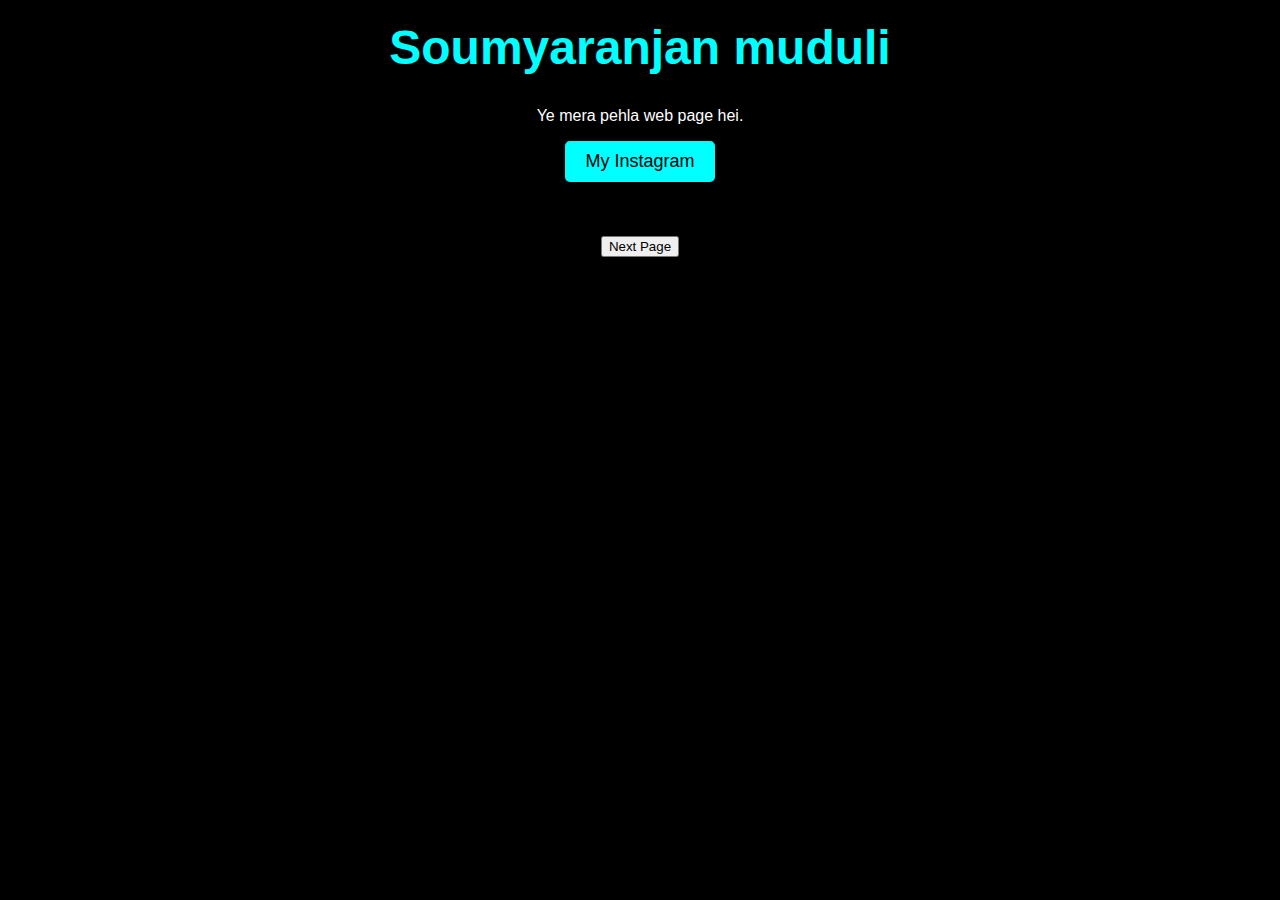
<file: index.html>
<html>
<head>
<title>My First Portfolio</title>
<link rel="stylesheet" href="style.css">
</head>
<body style="background-color:black; color: white; text-align:center; font-family: Arial, sans-serif;">
<h1 style="color: cyan;">Soumyaranjan muduli</h1>
<p>Ye mera pehla web page hei.</p>
</body>
</html>
<a href="https://www.instagram.com/all_._odia_._dj_._collection" target="_blank">
    <button style="padding: 10px 20px; font-size: 18px; background-color: cyan; border: none; border-radius: 5px;">
        My Instagram
    </button>
</a>
<br><br><br><br>
<a href="page2.html">
    <button styl="padding: 10px 20px; font-size: 18px; background-color: orange; border: none; border-radius: 5px;">
        Next Page 
        </button>
        </a>
</file>
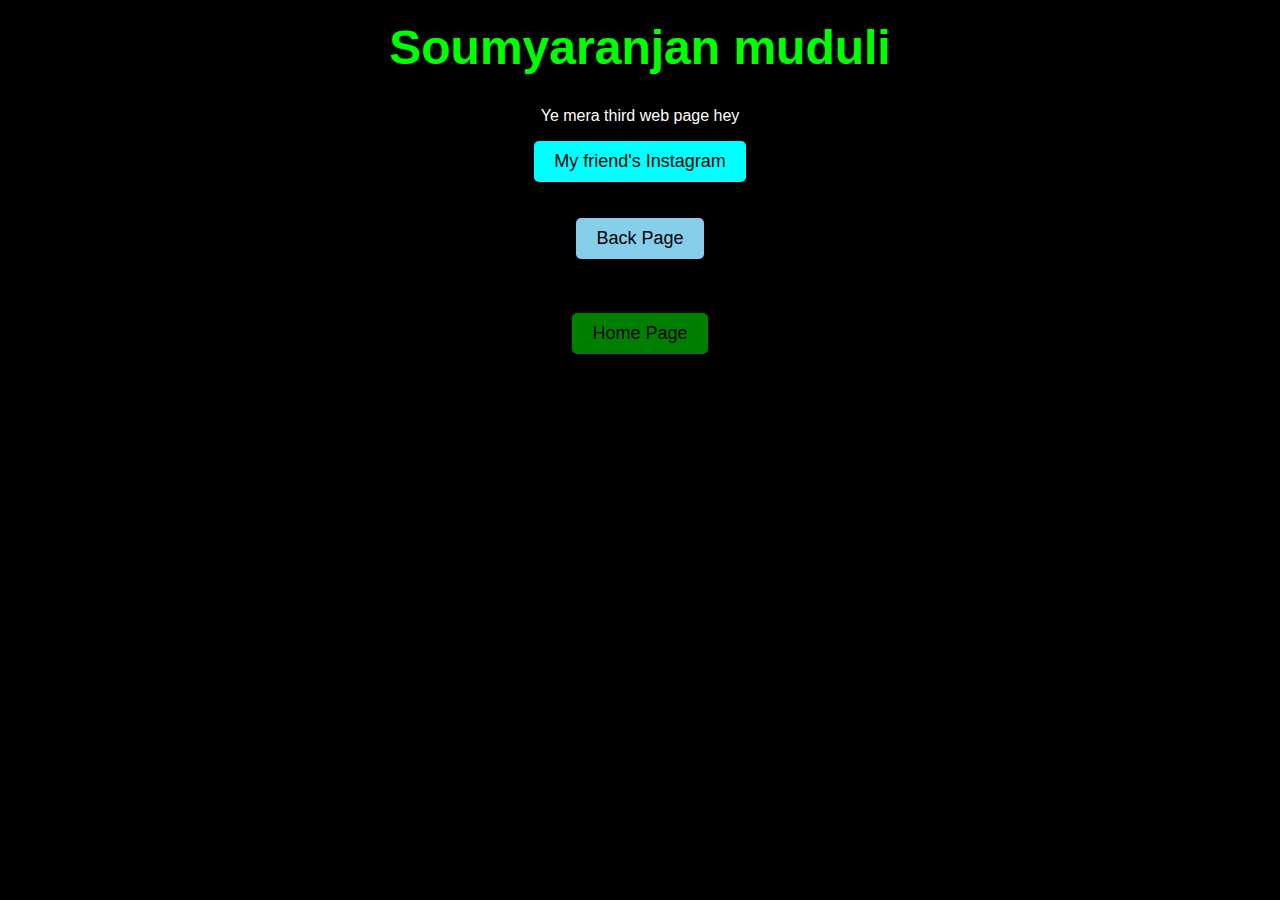
<file: about.html>
<html>
    <head>
        <title>My third Page</title>
        <link rel="stylesheet" href="style.css">
        </head>
        <body>
            <h1>Soumyaranjan muduli</h1>
            <p>Ye mera third web page hey</p>
<a href="https://www.instagram.com/its_ranee_234.com" target="_blank">
    <button style="padding: 10px 20px; font-size: 18px; background-color: cyan; border: none; border-radius: 5px;">
        My friend's Instagram
        </button>
        </a>
        <br><br><br>
        <a href="./page2.html">
            <button style="padding: 10px 20px; font-size: 18px; background-color: skyblue; border: none; border-radius: 5px;">
                Back Page
                </button>
                </a>
<br><br><br><br>
<a href="./index.html">
<button style="padding: 10px 20px; font-size: 18px; background-color: green; border: none; border-radius: 5px;">
    Home Page 
    </button>
    </a>    
    </body>
    </html>
</file>
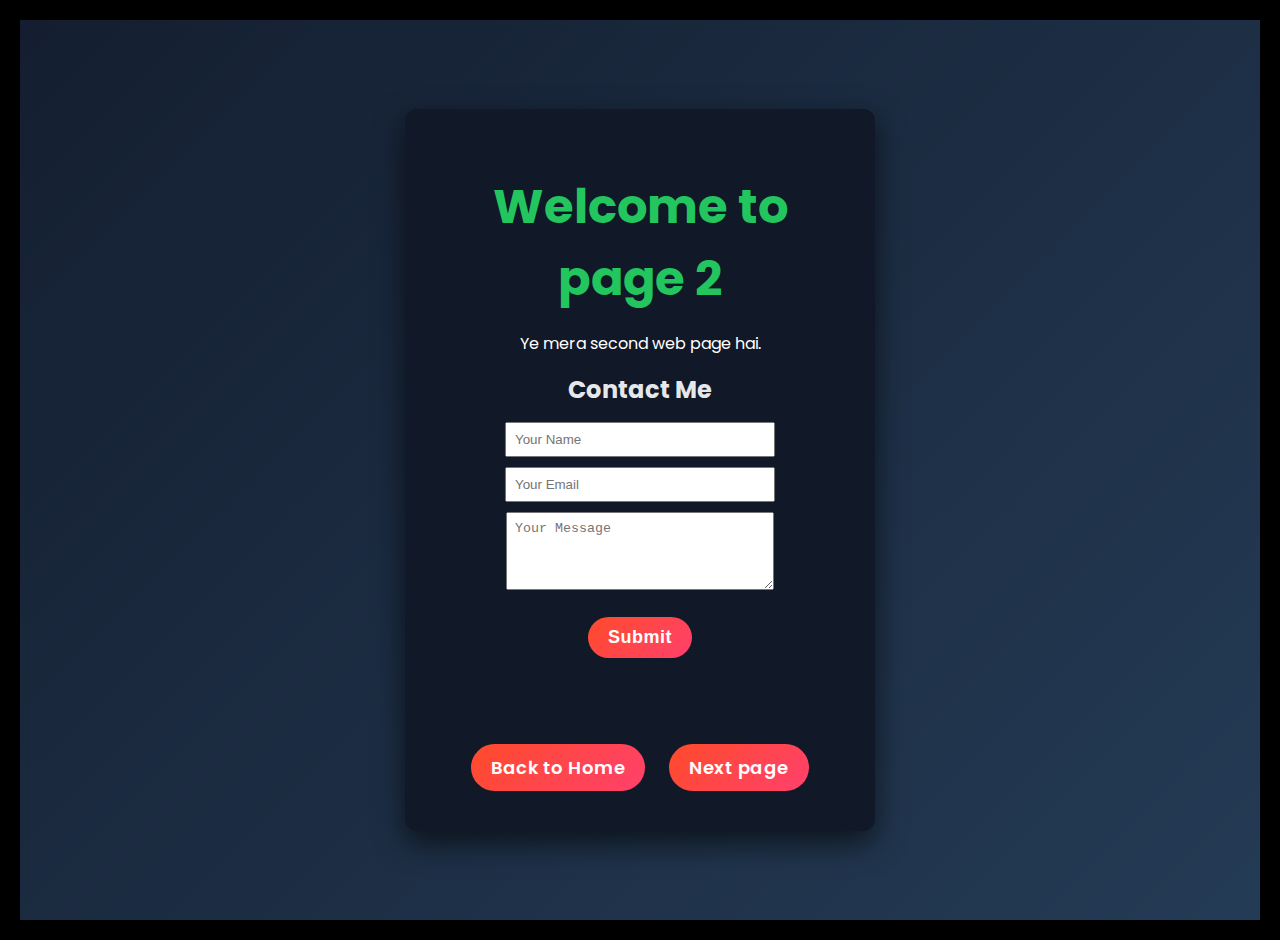
<file: page2.html>
<!DOCTYPE html>
<html lang="en">
<head>
  <meta charset="UTF-8" />
  <title>Second Page</title>
  <link rel="stylesheet" href="https://fonts.googleapis.com/css2?family=Poppins:wght@400;600;700&display=swap" />
<link rel="stylesheet" href="style.css" />
 <link rel="stylesheet" href="style.css" />
</head>
<body>

  <div class="page-wrapper">
    <div class="card">
      <h1>Welcome to page 2</h1>
      <p>Ye mera second web page hai.</p>

      <h2 id="contact">Contact Me</h2>

      <form id="contactForm">

        <div style="margin: 10px;">
          <input
            id="nameInput"
            type="text"
            placeholder="Your Name"
            style="padding: 8px; width: 250px;"
          />
          <small id="nameError" class="error"></small>
        </div>

        <div style="margin: 10px;">
          <input
            id="emailInput"
            type="text"
            placeholder="Your Email"
            style="padding: 8px; width: 250px;"
          />
          <small id="emailError" class="error"></small>
        </div>

        <div style="margin: 10px;">
          <textarea
            id="msgInput"
            rows="4"
            placeholder="Your Message"
            style="padding: 8px; width: 250px;"
          ></textarea>
          <small id="msgError" class="error"></small><br />
          <small id="msgCount" class="success"></small>
        </div>

        <button type="submit" class="btn" id="submitBtn">Submit</button>
        <p id="successMsg" class="success"></p>

      </form>

      <br /><br />

      <a href="./index.html" class="btn">Back to Home</a>
      <a href="./about.html" class="btn">Next page</a>
    </div>
  </div>

  <script src="script.js"></script>
  <script src="formValidation.js"></script>
</body>
</html>
</file>
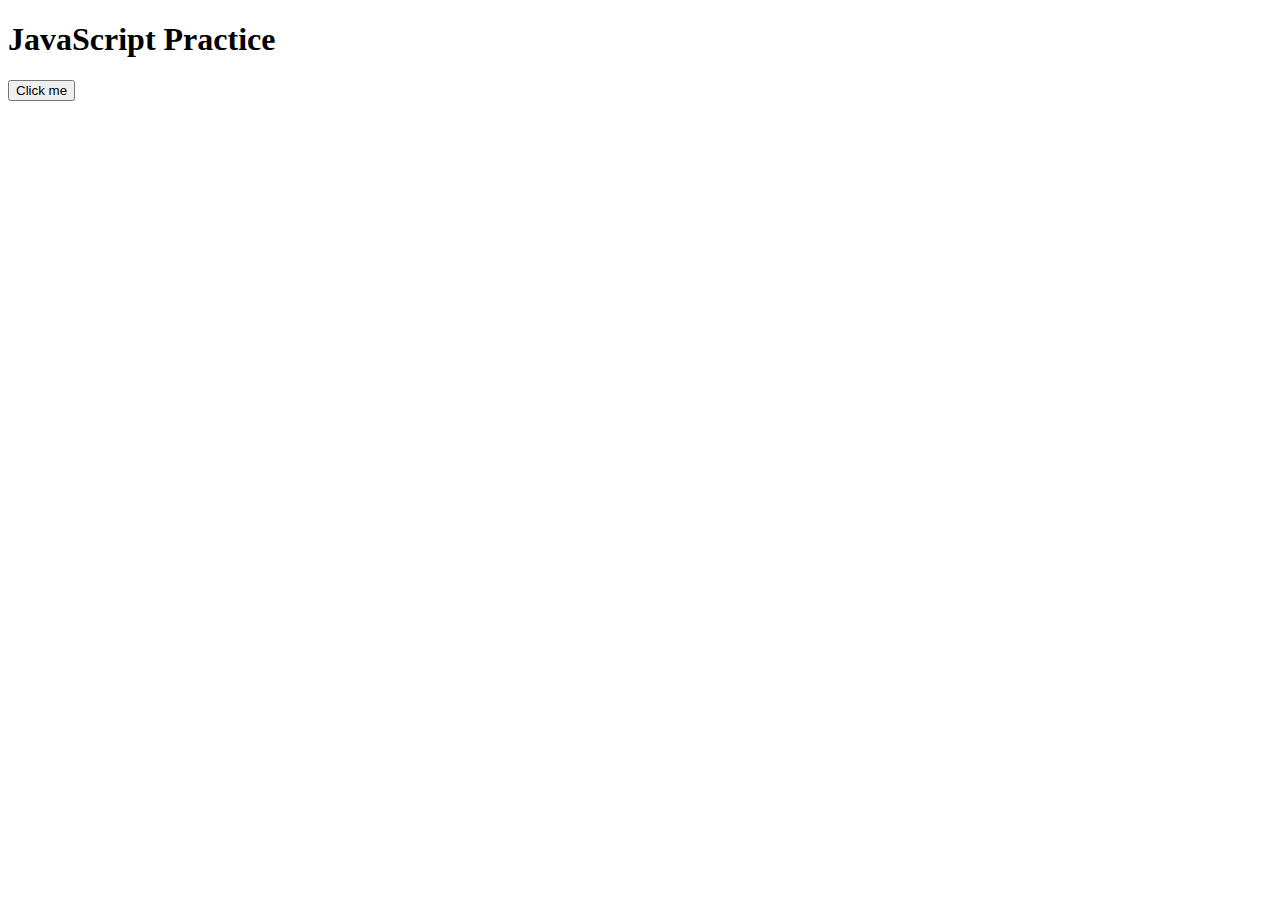
<file: practice.html>
<!DOCTYPE html>
<html>
    <head>
        <TITLE>JS Practice</TITLE>
    </head>
    <body>
        <h1>JavaScript Practice</h1>
        <button id="testBtn">Click me</button>
        <script src="practice.js"></script>
    </body>
</html>
</file>
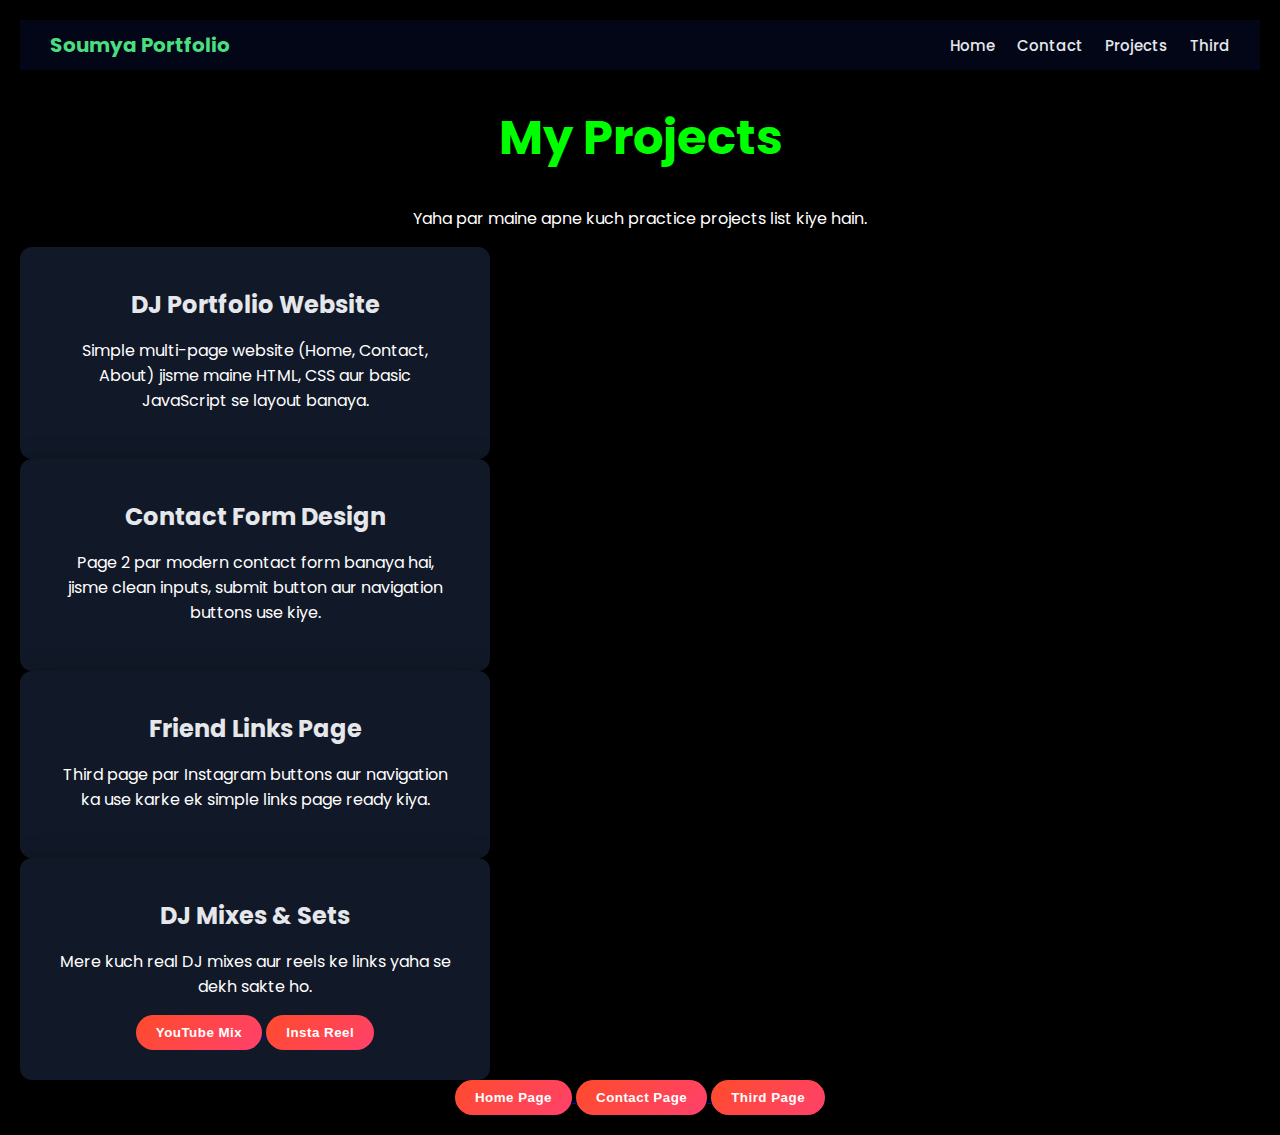
<file: project.html>
<!DOCTYPE html>
<html lang="en">
<head>
  <meta charset="UTF-8">
  <title>My Projects</title>
  <meta name="viewport" content="width=device-width, initial-scale=1.0">

  <!-- Google Fonts: Poppins -->
  <link rel="preconnect" href="https://fonts.googleapis.com">
  <link rel="preconnect" href="https://fonts.gstatic.com" crossorigin>
  <link href="https://fonts.googleapis.com/css2?family=Poppins:wght@300;400;600;700&display=swap" rel="stylesheet">

  <link rel="stylesheet" href="style.css">
</head>
<body>

  <div class="navbar">
    <div class="logo">Soumya Portfolio</div>
    <div class="nav-links">
      <a href="index.html">Home</a>
      <a href="page2.html">Contact</a>
      <a href="project.html">Projects</a>
      <a href="about.html">Third</a>
    </div>
  </div>

  <div class="container">
    <h1>My Projects</h1>
    <p class="subtitle">Yaha par maine apne kuch practice projects list kiye hain.</p>

    <div class="projects-grid">
      <div class="card">
        <h2>DJ Portfolio Website</h2>
        <p>Simple multi-page website (Home, Contact, About) jisme maine HTML, CSS aur basic JavaScript se layout banaya.</p>
      </div>

      <div class="card">
        <h2>Contact Form Design</h2>
        <p>Page 2 par modern contact form banaya hai, jisme clean inputs, submit button aur navigation buttons use kiye.</p>
      </div>

      <div class="card">
        <h2>Friend Links Page</h2>
        <p>Third page par Instagram buttons aur navigation ka use karke ek simple links page ready kiya.</p>
      </div>

      <div class="card">
        <h2>DJ Mixes &amp; Sets</h2>
        <p>Mere kuch real DJ mixes aur reels ke links yaha se dekh sakte ho.</p>

        <a href="https://youtube.com/shorts/Wxzoj6Uzkrg?si=KP5BYTQHyKVbEjnM" target="_blank">
          <button class="btn-nav">YouTube Mix</button>
        </a>

        <a href="https://www.instagram.com/p/DReswAXk0Gt/?hl=en" target="_blank">
          <button class="btn-nav">Insta Reel</button>
        </a>
      </div>
    </div>

    <div class="btn-row">
      <a href="index.html">
        <button class="btn-nav home">Home Page</button>
      </a>
      <a href="page2.html">
        <button class="btn-nav">Contact Page</button>
      </a>
      <a href="about.html">
        <button class="btn-nav">Third Page</button>
      </a>
    </div>
  </div>

</body>
</html>
</file>
<file: style.css>
body {
  background-color: black;
  color: white;
  font-family: "Poppins", sans-serif;
  text-align: center;
  margin: 0;
  padding: 20px;
}


h1 {
    color: #00ff00;
    font-size: 3em;
    margin-bottom: 20ox;
}

.btn {
    background-color: #333;
    color: white;
    padding: 15px 30px;
    text-decoration: none;
    border-radius: 25px;
    display: inline-block;
    margin: 10px;
    font-size: 18px;
}

.btn:hover {
  background-color: #00ff00;
  color: black;
  }
  .error {
  color: red;
  font-size: 12px;
}

.success {
  color: lightgreen;
  margin-top: 10px;
}
.input-error {
  border: 2px solid red;
}
.input-ok {
  border: 2px solid lightgreen;
}
select {
  width: 100%;
  padding: 8px 10px;
  margin-top: 6px;
  margin-bottom: 10px;
  border-radius: 6px;
  border: 1px solid #444;
  background-color: #0f172a;
  color: white;
  font-family: "Poppins", sans-serif;
}
label {
  display: block;
  margin-top: 8px;
  margin-bottom: 4px;
}

.btn {
  margin: 10px;
  font-size: 18px;
  transition: transform 0.2s ease, box-shadow 0.2s ease;
}

.btn:hover {
  transform: scale(1.05);
  box-shadow: 0 4px 8px rgba(0,0,0,0.3);
}
.success {
  color: lightgreen;
  margin-top: 10px;
  opacity: 0;
  transition: opacity 0.5s ease;
}

.success.show {
  opacity: 1;
}
.page-wrapper {
  min-height: 100vh;
  display: flex;
  justify-content: center;
  align-items: center;
  background: linear-gradient(135deg, #141e30, #243b55);
}

.card {
  background-color: #111827;
  padding: 30px 35px;
  border-radius: 12px;
  box-shadow: 0 12px 30px rgba(0,0,0,0.6);
  max-width: 400px;
  width: 90%;
  color: white;
}

.card h1,
.card h2,
.card p {
  text-align: center;
}
body {
  font-family: "Poppins", sans-serif;
}

.card h1 {
  color: #22c55e; /* soft neon green */
  margin-bottom: 10px;
}

.card h2 {
  color: #e5e7eb;
  margin-top: 10px;
  margin-bottom: 15px;
}
/* Top navigation bar */

.navbar {
  display: flex;
  justify-content: space-between;
  align-items: center;
  padding: 10px 30px;
  background-color: #020617;   /* very dark */
  color: #ffffff;
}

.navbar .logo {
  font-size: 20px;
  font-weight: 700;
  color: #4ade80;              /* green */
}

.nav-links a {
  margin-left: 18px;
  color: #e5e7eb;
  text-decoration: none;
  font-size: 15px;
  font-weight: 500;
}

.nav-links a:hover {
  color: #38bdf8;              /* cyan */
}
/* Small screens ke liye responsive layout */
@media (max-width: 768px) {
  .navbar {
    flex-direction: column;
    align-items: flex-start;
  }

  .nav-links {
    margin-top: 8px;
  }

  .nav-links a {
  margin-left: 18px;
  color: #e57e7b;
  text-decoration: none;
  font-size: 15px;
  font-weight: 500;
  position: relative;
}

.nav-links a::after {
  content: "";
  position: absolute;
  left: 0;
  bottom: -4px;
  height: 2px;
  width: 0;
  background: linear-gradient(135deg, #4ade80, #38bdf8);
  transition: width 0.2s ease-out;
}

.nav-links a:hover::after {
  width: 100%;
}

  .container,
  .page-wrapper .card {
    margin: 20px 10px;
    padding: 16px;
  }

  .projects-grid {
    grid-template-columns: 1fr;
  }
}
.btn-nav,
.btn {
  background: linear-gradient(135deg, #ff4b2b, #ff416c);
  border: none;
  color: white;
  padding: 10px 20px;
  border-radius: 999px;
  cursor: pointer;
  font-weight: 600;
  letter-spacing: 0.5px;
  transition: transform 0.15s ease, box-shadow 0.15s ease, opacity 0.15s ease;
}

.btn-nav:hover,
.btn:hover {
  transform: translateY(-3px);
  box-shadow: 0 0 18px rgba(255, 65, 108, 0.9);
  opacity: 0.95;
}
</file>
